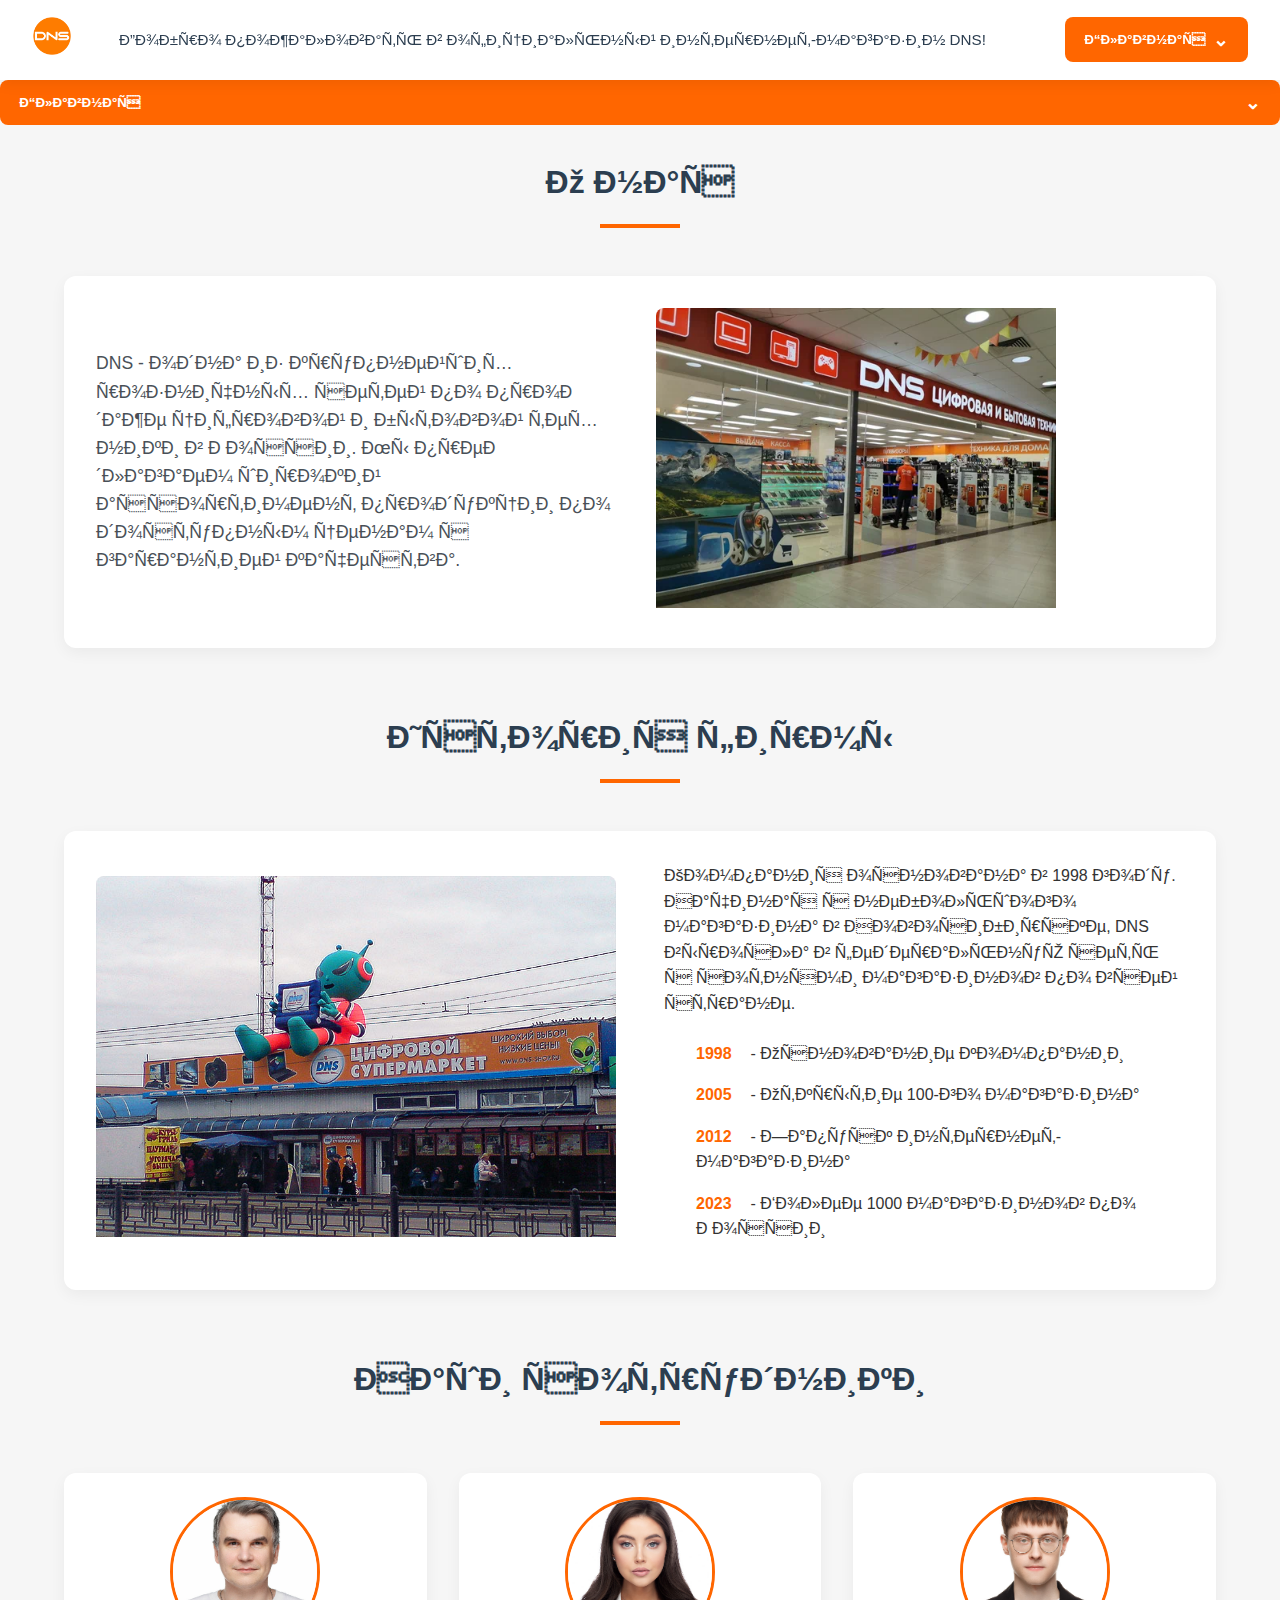
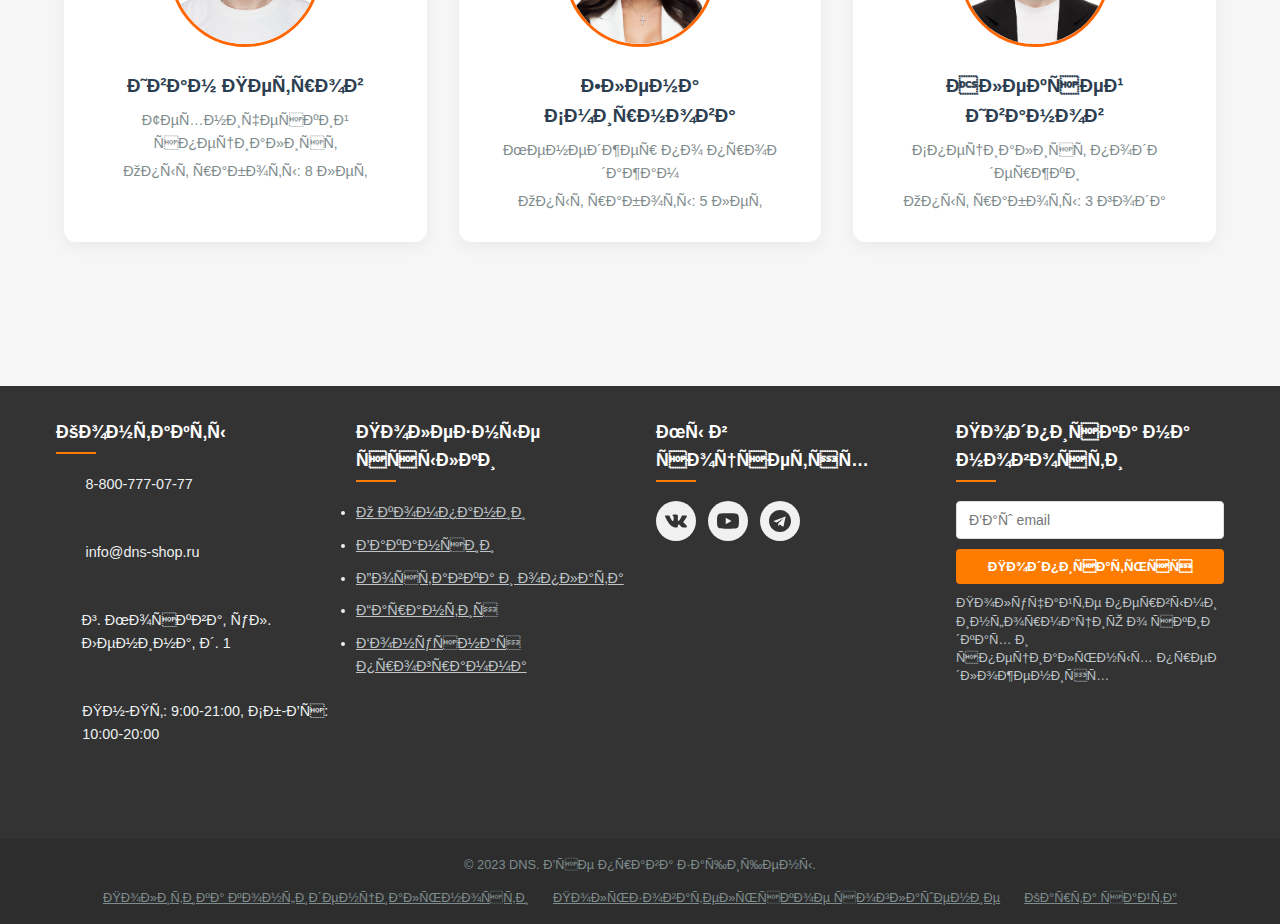
<file: index.html>
<!DOCTYPE html>
<html lang="ru">
    <svg xmlns="http://www.w3.org/2000/svg" style="display:none;">
        <!-- VK -->
        <symbol id="vk" viewBox="0 0 24 24">
          <path d="M13.162 18.994c.609 0 .858-.406.851-.915-.031-1.917.714-2.949 2.059-1.604 1.488 1.488 1.796 2.519 3.603 2.519h3.2c.808 0 1.126-.26 1.126-.668 0-.863-1.421-2.386-2.625-3.504-1.686-1.565-1.765-1.602-.313-3.486 1.801-2.339 4.157-5.336 2.073-5.336h-3.981c-.772 0-.828.435-1.103 1.083-.995 2.347-2.886 5.387-3.604 4.922-.751-.485-.407-2.406-.35-5.261.015-.754.011-1.271-1.141-1.539-.629-.145-1.241-.205-1.809-.205-2.273 0-3.841.953-2.95 1.119 1.571.293 1.42 3.692 1.054 5.16-.638 2.556-3.036-2.024-4.035-4.305-.241-.548-.315-.974-1.175-.974h-3.255c-.492 0-.787.16-.787.516 0 .602 2.96 6.72 5.786 9.77 2.756 2.975 5.48 2.708 7.376 2.708z"/>
        </symbol>
        
        <!-- YouTube -->
        <symbol id="youtube" viewBox="0 0 24 24">
          <path d="M23.498 6.186a3.016 3.016 0 0 0-2.122-2.136C19.505 3.545 12 3.545 12 3.545s-7.505 0-9.377.505A3.017 3.017 0 0 0 .502 6.186C0 8.07 0 12 0 12s0 3.93.502 5.814a3.016 3.016 0 0 0 2.122 2.136c1.871.505 9.376.505 9.376.505s7.505 0 9.377-.505a3.015 3.015 0 0 0 2.122-2.136C24 15.93 24 12 24 12s0-3.93-.502-5.814zM9.545 15.568V8.432L15.818 12l-6.273 3.568z"/>
        </symbol>
        
        <!-- Telegram -->
        <symbol id="telegram" viewBox="0 0 24 24">
          <path d="M12 0C5.374 0 0 5.373 0 12s5.374 12 12 12 12-5.373 12-12S18.626 0 12 0zm5.894 8.221l-1.97 9.28c-.145.658-.537.818-1.084.508l-3-2.21-1.446 1.394c-.14.14-.26.26-.429.26l.213-3.053 5.56-5.022c.24-.213-.054-.334-.373-.121l-6.869 4.326-2.96-.924c-.64-.203-.658-.64.135-.954l11.566-4.458c.538-.196 1.006.128.832.941z"/>
        </symbol>
        
      </svg>
<head>
    <meta charset="UTF-8">
    <meta name="viewport" content="width=device-width, initial-scale=1.0">
    <title>DNS - магазин электроники</title>
    <link rel="stylesheet" href="css/style.css">
</head>

<body>
    <header class="modern-header">
        <div class="header-container">
            <div class="logo-container">
                <a href="index.html" class="logo-link">
                    <img src="images/logo.png" alt="DNS - технологии для жизни" class="logo-img">
                </a>
            </div>
            
            <div class="header-content">
                <div class="welcome-message" id="welcomeMessage">
                    <p>Добро пожаловать в официальный интернет-магазин DNS!</p>
                </div>
                
                <div class="header-controls">
                    <div class="dropdown-nav">
                        <button class="dropdown-btn" id="currentPageBtn">Меню</button>
                        <div class="dropdown-content">
                            <a href="index.html" class="dropdown-link">Главная</a>
                            <a href="catalog.html" class="dropdown-link">Каталог</a>
                            <a href="contacts.html" class="dropdown-link">Контакты</a>
                        </div>
                    </div>
                    
                    <button class="mobile-menu-btn" aria-label="Открыть меню">
                        <span class="menu-line"></span>
                        <span class="menu-line"></span>
                        <span class="menu-line"></span>
                    </button>
                </div>
            </div>
        </div>
    </header>

    <nav class="main-nav">
        <div class="dropdown">
            <button class="dropdown-btn" id="currentPageBtn">Главная</button>
            <div class="dropdown-content">
                <a href="index.html" class="dropdown-link">Главная</a>
                <a href="catalog.php" class="dropdown-link">Каталог</a>
                <a href="contacts.html" class="dropdown-link">Контакты</a>
            </div>
        </div>
    </nav>

    <script>
        document.addEventListener('DOMContentLoaded', function() {
            const currentPath = window.location.pathname.split('/').pop() || 'index.html';
            const btn = document.getElementById('currentPageBtn');
            const links = document.querySelectorAll('.dropdown-link');
            
            // Устанавливаем текущую страницу
            links.forEach(link => {
                if (link.getAttribute('href') === currentPath) {
                    link.classList.add('current');
                    btn.textContent = link.textContent;
                }
            });
            
            // Если страница не найдена в списке
            if (btn.textContent === 'Главная' && currentPath !== 'index.html') {
                btn.textContent = 'Меню';
            }
        });
        </script>

    <main class="main-content">
        <!-- О компании -->
        <section class="about-section">
            <h2 class="section-title">О нас</h2>
            <div class="about-content">
                <div class="about-text">
                    <p>DNS - одна из крупнейших розничных сетей по продаже цифровой и бытовой техники в России. Мы предлагаем широкий ассортимент продукции по доступным ценам с гарантией качества.</p>
                    <div class="about-image">
                        <img src="images/L_height.png" alt="О компании DNS">
                    </div>
                </div>
            </div>
        </section>
    
        <!-- История компании -->
        <section class="history-section">
            <h2 class="section-title">История фирмы</h2>
            <div class="history-content">
                <div class="history-image">
                    <img src="images/DNS.jpg" alt="История DNS">
                </div>
                <div class="history-text">
                    <p>Компания основана в 1998 году. Начиная с небольшого магазина в Новосибирске, DNS выросла в федеральную сеть с сотнями магазинов по всей стране.</p>
                    <ul class="history-milestones">
                        <li><span class="year">1998</span> - Основание компании</li>
                        <li><span class="year">2005</span> - Открытие 100-го магазина</li>
                        <li><span class="year">2012</span> - Запуск интернет-магазина</li>
                        <li><span class="year">2023</span> - Более 1000 магазинов по России</li>
                    </ul>
                </div>
            </div>
        </section>
    
        <!-- Наши сотрудники -->
        <section class="team-section">
            <h2 class="section-title">Наши сотрудники</h2>
            <div class="team-grid">
                <div class="team-member">
                    <div class="member-photo">
                        <img src="images/member_1.jpg" alt="Сотрудник DNS">
                    </div>
                    <h3>Иван Петров</h3>
                    <p>Технический специалист</p>
                    <p>Опыт работы: 8 лет</p>
                </div>
                <div class="team-member">
                    <div class="member-photo">
                        <img src="images/member_2.jpg" alt="Сотрудник DNS">
                    </div>
                    <h3>Елена Смирнова</h3>
                    <p>Менеджер по продажам</p>
                    <p>Опыт работы: 5 лет</p>
                </div>
                <div class="team-member">
                    <div class="member-photo">
                        <img src="images/member_3.jpg" alt="Сотрудник DNS">
                    </div>
                    <h3>Алексей Иванов</h3>
                    <p>Специалист поддержки</p>
                    <p>Опыт работы: 3 года</p>
                </div>
            </div>
        </section>
    </main>

    <footer class="site-footer">
        <div class="footer-container">
            <div class="footer-section">
                <h3>Контакты</h3>
                <ul class="contact-info">
                    <li><i class="fas fa-phone"></i> 8-800-777-07-77</li>
                    <li><i class="fas fa-envelope"></i> info@dns-shop.ru</li>
                    <li><i class="fas fa-map-marker-alt"></i> г. Москва, ул. Ленина, д. 1</li>
                    <li><i class="fas fa-clock"></i> Пн-Пт: 9:00-21:00, Сб-Вс: 10:00-20:00</li>
                </ul>
            </div>
            
            <div class="footer-section">
                <h3>Полезные ссылки</h3>
                <ul class="footer-links">
                    <li><a href="#">О компании</a></li>
                    <li><a href="#">Вакансии</a></li>
                    <li><a href="#">Доставка и оплата</a></li>
                    <li><a href="#">Гарантия</a></li>
                    <li><a href="#">Бонусная программа</a></li>
                </ul>
            </div>
            
            <div class="footer-section">
                <h3>Мы в соцсетях</h3>
                <div class="social-links">
                  <a href="#" class="social-link vk" aria-label="ВКонтакте">
                    <svg class="social-icon"><use xlink:href="#vk"></use></svg>
                  </a>
                  <a href="#" class="social-link youtube" aria-label="YouTube">
                    <svg class="social-icon"><use xlink:href="#youtube"></use></svg>
                  </a>
                  <a href="#" class="social-link telegram" aria-label="Telegram">
                    <svg class="social-icon"><use xlink:href="#telegram"></use></svg>
                  </a>
                </div>
              </div>
                
            
            <div class="footer-section">
                <h3>Подписка на новости</h3>
                <form class="subscribe-form">
                    <input type="email" placeholder="Ваш email" required>
                    <button type="submit">Подписаться</button>
                </form>
                <p class="subscribe-text">Получайте первыми информацию о скидках и специальных предложениях</p>
            </div>
        </div>
        
        <div class="footer-bottom">
            <div class="copyright">
                <p>&copy; 2023 DNS. Все права защищены.</p>
            </div>
            <div class="legal-links">
                <a href="#">Политика конфиденциальности</a>
                <a href="#">Пользовательское соглашение</a>
                <a href="#">Карта сайта</a>
            </div>
        </div>
    </footer>
</body>
</html>
</file>
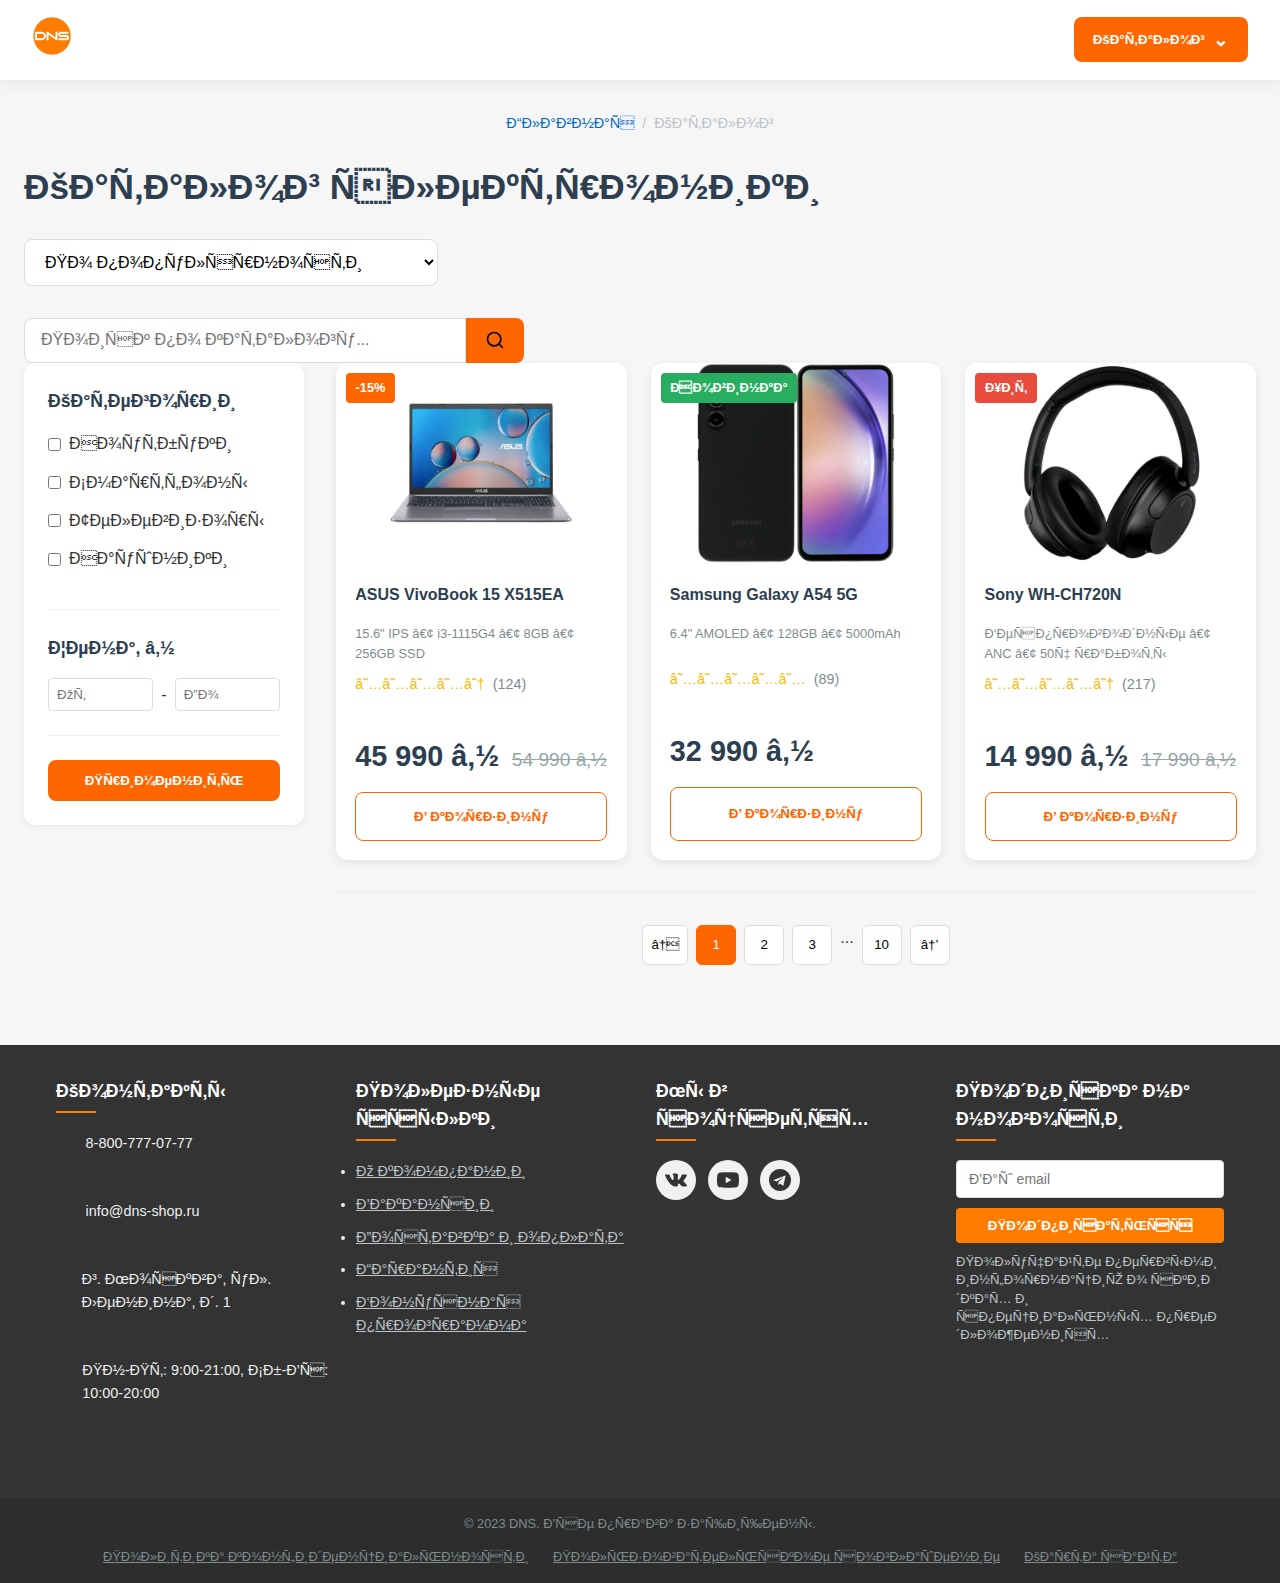
<file: catalog.html>
<!DOCTYPE html>
<html lang="ru">
    <svg xmlns="http://www.w3.org/2000/svg" style="display:none;">
        <!-- VK -->
        <symbol id="vk" viewBox="0 0 24 24">
          <path d="M13.162 18.994c.609 0 .858-.406.851-.915-.031-1.917.714-2.949 2.059-1.604 1.488 1.488 1.796 2.519 3.603 2.519h3.2c.808 0 1.126-.26 1.126-.668 0-.863-1.421-2.386-2.625-3.504-1.686-1.565-1.765-1.602-.313-3.486 1.801-2.339 4.157-5.336 2.073-5.336h-3.981c-.772 0-.828.435-1.103 1.083-.995 2.347-2.886 5.387-3.604 4.922-.751-.485-.407-2.406-.35-5.261.015-.754.011-1.271-1.141-1.539-.629-.145-1.241-.205-1.809-.205-2.273 0-3.841.953-2.95 1.119 1.571.293 1.42 3.692 1.054 5.16-.638 2.556-3.036-2.024-4.035-4.305-.241-.548-.315-.974-1.175-.974h-3.255c-.492 0-.787.16-.787.516 0 .602 2.96 6.72 5.786 9.77 2.756 2.975 5.48 2.708 7.376 2.708z"/>
        </symbol>
        
        <!-- YouTube -->
        <symbol id="youtube" viewBox="0 0 24 24">
          <path d="M23.498 6.186a3.016 3.016 0 0 0-2.122-2.136C19.505 3.545 12 3.545 12 3.545s-7.505 0-9.377.505A3.017 3.017 0 0 0 .502 6.186C0 8.07 0 12 0 12s0 3.93.502 5.814a3.016 3.016 0 0 0 2.122 2.136c1.871.505 9.376.505 9.376.505s7.505 0 9.377-.505a3.015 3.015 0 0 0 2.122-2.136C24 15.93 24 12 24 12s0-3.93-.502-5.814zM9.545 15.568V8.432L15.818 12l-6.273 3.568z"/>
        </symbol>
        
        <!-- Telegram -->
        <symbol id="telegram" viewBox="0 0 24 24">
          <path d="M12 0C5.374 0 0 5.373 0 12s5.374 12 12 12 12-5.373 12-12S18.626 0 12 0zm5.894 8.221l-1.97 9.28c-.145.658-.537.818-1.084.508l-3-2.21-1.446 1.394c-.14.14-.26.26-.429.26l.213-3.053 5.56-5.022c.24-.213-.054-.334-.373-.121l-6.869 4.326-2.96-.924c-.64-.203-.658-.64.135-.954l11.566-4.458c.538-.196 1.006.128.832.941z"/>
        </symbol>
        
      </svg>
<head>
    <meta charset="UTF-8">
    <meta name="viewport" content="width=device-width, initial-scale=1.0">
    <title>Каталог - DNS</title>
    <link rel="stylesheet" href="css/style.css">
</head>

<body>
    <header class="modern-header">
        <div class="header-container">
            <div class="logo-container">
                <a href="index.html" class="logo-link">
                    <img src="images/logo.png" alt="DNS - технологии для жизни" class="logo-img">
                </a>
            </div>
            
            <div class="header-content">
                
                <div class="header-controls">
                    <div class="dropdown-nav">
                        <button class="dropdown-btn" id="currentPageBtn">Меню</button>
                        <div class="dropdown-content">
                            <a href="index.html" class="dropdown-link">Главная</a>
                            <a href="catalog.html" class="dropdown-link">Каталог</a>
                            <a href="contacts.html" class="dropdown-link">Контакты</a>
                        </div>
                    </div>
                    
                    <button class="mobile-menu-btn" aria-label="Открыть меню">
                        <span class="menu-line"></span>
                        <span class="menu-line"></span>
                        <span class="menu-line"></span>
                    </button>
                </div>
            </div>
        </div>
    </header>

    <script>
        document.addEventListener('DOMContentLoaded', function() {
            const currentPath = window.location.pathname.split('/').pop() || 'index.html';
            const btn = document.getElementById('currentPageBtn');
            const links = document.querySelectorAll('.dropdown-link');
            
            // Устанавливаем текущую страницу
            links.forEach(link => {
                if (link.getAttribute('href') === currentPath) {
                    link.classList.add('current');
                    btn.textContent = link.textContent;
                }
            });
            
            // Если страница не найдена в списке
            if (btn.textContent === 'Главная' && currentPath !== 'index.html') {
                btn.textContent = 'Меню';
            }
        });
    </script>


<main class="catalog-main">
    <!-- Шапка каталога с поиском и сортировкой -->
    <nav class="breadcrumbs" aria-label="Хлебные крошки">
        <a href="index.html">Главная</a>
        <span>/</span>
        <span>Каталог</span>
    </nav>
    
    <div class="catalog-header">
        <h1>Каталог электроники</h1>
        <div class="catalog-controls">
            <div class="sort-filter">
                <select class="sort-select" aria-label="Сортировка">
                    <option value="popular">По популярности</option>
                    <option value="price-asc">По возрастанию цены</option>
                    <option value="price-desc">По убыванию цены</option>
                    <option value="newest">Сначала новинки</option>
                </select>
            </div>
        </div>
    </div>
    <div class="search-box">
        <form id="searchForm">
            <input type="text" name="q" id="searchInput" placeholder="Поиск по каталогу..." 
                   aria-label="Поиск товаров" autocomplete="off">
            <button type="submit" class="search-btn" aria-label="Искать">
                <svg width="20" height="20" viewBox="0 0 24 24" fill="none" xmlns="http://www.w3.org/2000/svg">
                    <path d="M11 19C15.4183 19 19 15.4183 19 11C19 6.58172 15.4183 3 11 3C6.58172 3 3 6.58172 3 11C3 15.4183 6.58172 19 11 19Z" stroke="currentColor" stroke-width="2"/>
                    <path d="M21 21L16.65 16.65" stroke="currentColor" stroke-width="2" stroke-linecap="round"/>
                </svg>
            </button>
        </form>
        <div id="searchResults" class="search-results"></div>
    </div>

    <!-- Основное содержимое с фильтрами и товарами -->
    <div class="catalog-content">
        
        <!-- Боковая панель фильтров -->
        <aside class="catalog-filters">
            <div class="filter-section">
                <h3>Категории</h3>
                <ul class="filter-list">
                    <li>
                        <label>
                            <input type="checkbox" name="category" value="laptops">
                            Ноутбуки
                        </label>
                    </li>
                    <li>
                        <label>
                            <input type="checkbox" name="category" value="smartphones">
                            Смартфоны
                        </label>
                    </li>
                    <li>
                        <label>
                            <input type="checkbox" name="category" value="tv">
                            Телевизоры
                        </label>
                    </li>
                    <li>
                        <label>
                            <input type="checkbox" name="category" value="headphones">
                            Наушники
                        </label>
                    </li>
                </ul>
            </div>

            <div class="filter-section">
                <h3>Цена, ₽</h3>
                <div class="price-range">
                    <input type="number" placeholder="От" class="price-input" min="0" aria-label="Минимальная цена">
                    <span>-</span>
                    <input type="number" placeholder="До" class="price-input" min="0" aria-label="Максимальная цена">
                </div>
            </div>

            <button class="apply-filters" aria-label="Применить фильтры">Применить</button>
        </aside>

        <!-- Блок с товарами и пагинацией -->
        <div class="products-wrapper">
            <!-- Сетка товаров -->
            <div class="products-grid">
                <!-- Карточка товара 1 -->
                <article class="product-card">
                    <a href="product1.html">
                        <div class="product-badge discount">-15%</div>
                    <div class="product-image">
                        <img src="images/asuslogo.jpg" alt="Ноутбук ASUS VivoBook 15" loading="lazy">
                        <button class="quick-view" aria-label="Быстрый просмотр">Быстрый просмотр</button>
                    </a>
                            
                    </div>
                    <div class="product-info">
                        <h3>ASUS VivoBook 15 X515EA</h3>
                        <div class="product-specs">
                            <span>15.6" IPS • i3-1115G4 • 8GB • 256GB SSD</span>
                        </div>
                        <div class="product-rating" aria-label="Рейтинг 4 из 5">
                            ★★★★☆ <span class="reviews">(124)</span>
                        </div>
                        <div class="product-price">
                            <span class="current-price" aria-label="Цена 45 990 рублей">45 990 ₽</span>
                            <span class="old-price">54 990 ₽</span>
                        </div>
                        <button class="add-to-cart">В корзину</button>
                    </div>
                </article>

                <!-- Карточка товара 2 -->
                <article class="product-card">
                    <div class="product-badge new">Новинка</div>
                    <div class="product-image">
                        <img src="images/samsungPhone.jpg" alt="Смартфон Samsung Galaxy A54" loading="lazy">
                        <button class="quick-view" aria-label="Быстрый просмотр">Быстрый просмотр</button>
                    </div>
                    <div class="product-info">
                        <h3>Samsung Galaxy A54 5G</h3>
                        <div class="product-specs">
                            <span>6.4" AMOLED • 128GB • 5000mAh</span>
                        </div>
                        <div class="product-rating" aria-label="Рейтинг 5 из 5">
                            ★★★★★ <span class="reviews">(89)</span>
                        </div>
                        <div class="product-price">
                            <span class="current-price" aria-label="Цена 32 990 рублей">32 990 ₽</span>
                        </div>
                        <button class="add-to-cart">В корзину</button>
                    </div>
                </article>

                <!-- Карточка товара 3 -->
                <article class="product-card">
                    <div class="product-badge bestseller">Хит</div>
                    <div class="product-image">
                        <img src="images/sonyHeadphone.jpg" alt="Наушники Sony WH-CH720N" loading="lazy">
                        <button class="quick-view" aria-label="Быстрый просмотр">Быстрый просмотр</button>
                    </div>
                    <div class="product-info">
                        <h3>Sony WH-CH720N</h3>
                        <div class="product-specs">
                            <span>Беспроводные • ANC • 50ч работы</span>
                        </div>
                        <div class="product-rating" aria-label="Рейтинг 4 из 5">
                            ★★★★☆ <span class="reviews">(217)</span>
                        </div>
                        <div class="product-price">
                            <span class="current-price" aria-label="Цена 14 990 рублей">14 990 ₽</span>
                            <span class="old-price">17 990 ₽</span>
                        </div>
                        <button class="add-to-cart">В корзину</button>
                    </div>
                </article>
            </div>

            <!-- Пагинация -->
            <nav class="pagination" aria-label="Навигация по страницам">
                <button class="pagination-prev" aria-label="Предыдущая страница">←</button>
                <button class="pagination-btn active" aria-label="Страница 1" aria-current="page">1</button>
                <button class="pagination-btn" aria-label="Страница 2">2</button>
                <button class="pagination-btn" aria-label="Страница 3">3</button>
                <span class="pagination-dots">...</span>
                <button class="pagination-btn" aria-label="Страница 10">10</button>
                <button class="pagination-next" aria-label="Следующая страница">→</button>
            </nav>
        </div>
    </div>
</main>


        <footer class="site-footer">
            <div class="footer-container">
                <div class="footer-section">
                    <h3>Контакты</h3>
                    <ul class="contact-info">
                        <li><i class="fas fa-phone"></i> 8-800-777-07-77</li>
                        <li><i class="fas fa-envelope"></i> info@dns-shop.ru</li>
                        <li><i class="fas fa-map-marker-alt"></i> г. Москва, ул. Ленина, д. 1</li>
                        <li><i class="fas fa-clock"></i> Пн-Пт: 9:00-21:00, Сб-Вс: 10:00-20:00</li>
                    </ul>
                </div>
                
                <div class="footer-section">
                    <h3>Полезные ссылки</h3>
                    <ul class="footer-links">
                        <li><a href="#">О компании</a></li>
                        <li><a href="#">Вакансии</a></li>
                        <li><a href="#">Доставка и оплата</a></li>
                        <li><a href="#">Гарантия</a></li>
                        <li><a href="#">Бонусная программа</a></li>
                    </ul>
                </div>
                
                <div class="footer-section">
                    <h3>Мы в соцсетях</h3>
                    <div class="social-links">
                      <a href="#" class="social-link vk" aria-label="ВКонтакте">
                        <svg class="social-icon"><use xlink:href="#vk"></use></svg>
                      </a>
                      <a href="#" class="social-link youtube" aria-label="YouTube">
                        <svg class="social-icon"><use xlink:href="#youtube"></use></svg>
                      </a>
                      <a href="#" class="social-link telegram" aria-label="Telegram">
                        <svg class="social-icon"><use xlink:href="#telegram"></use></svg>
                      </a>
                    </div>
                  </div>
                    
                
                <div class="footer-section">
                    <h3>Подписка на новости</h3>
                    <form class="subscribe-form">
                        <input type="email" placeholder="Ваш email" required>
                        <button type="submit">Подписаться</button>
                    </form>
                    <p class="subscribe-text">Получайте первыми информацию о скидках и специальных предложениях</p>
                </div>
            </div>
            
            <div class="footer-bottom">
                <div class="copyright">
                    <p>&copy; 2023 DNS. Все права защищены.</p>
                </div>
                <div class="legal-links">
                    <a href="#">Политика конфиденциальности</a>
                    <a href="#">Пользовательское соглашение</a>
                    <a href="#">Карта сайта</a>
                </div>
            </div>
        </footer>
        <!-- Остальная часть файла без изменений -->

        <script>
            document.addEventListener('DOMContentLoaded', function() {
                const searchForm = document.getElementById('searchForm');
                const searchInput = document.getElementById('searchInput');
                const searchResults = document.getElementById('searchResults');
                const productsGrid = document.querySelector('.products-grid');
                const originalProducts = productsGrid.innerHTML;
                let currentSearchContainer = null;
                let currentClearButton = null;
                let lastSearchQuery = '';
            
                function showLoading() {
                    searchResults.innerHTML = '<div class="loading">Поиск...</div>';
                    searchResults.classList.add('active');
                }
            
                function clearResults() {
                    searchResults.innerHTML = '';
                    searchResults.classList.remove('active');
                }
            
                function restoreOriginalProducts() {
                    // Удаляем текущие результаты поиска, если они есть
                    if (currentSearchContainer) {
                        currentSearchContainer.remove();
                        currentSearchContainer = null;
                    }
                    if (currentClearButton) {
                        currentClearButton.remove();
                        currentClearButton = null;
                    }
                    
                    // Восстанавливаем оригинальные товары
                    productsGrid.style.display = 'grid';
                    productsGrid.innerHTML = originalProducts;
                }
            
                searchForm.addEventListener('submit', function(e) {
                    e.preventDefault();
                    const query = searchInput.value.trim();
                    
                    // Если запрос не изменился, ничего не делаем
                    if (query === lastSearchQuery) {
                        return;
                    }
                    
                    lastSearchQuery = query;
                    
                    if (query.length < 3) {
                        searchResults.innerHTML = '<div class="error">Введите минимум 3 символа</div>';
                        searchResults.classList.add('active');
                        restoreOriginalProducts();
                        return;
                    }
            
                    showLoading();
                    
                    fetch(`search.php?q=${encodeURIComponent(query)}`)
                        .then(response => {
                            if (!response.ok) throw new Error('Ошибка сети');
                            return response.json();
                        })
                        .then(data => {
                            if (data.success) {
                                // Удаляем предыдущие результаты поиска
                                restoreOriginalProducts();
                                
                                if (data.count > 0) {
                                    // Скрываем оригинальные товары
                                    productsGrid.style.display = 'none';
                                    
                                    // Создаем контейнер для результатов поиска
                                    currentSearchContainer = document.createElement('div');
                                    currentSearchContainer.className = 'products-grid';
                                    currentSearchContainer.style.marginTop = '1rem';
                                    
                                    // Заполняем результаты поиска (как вы просили не менять)
                                    data.results.forEach(product => {
                                        currentSearchContainer.innerHTML += `
                                            <article class="product-card">
                                                <a href="${product.url}">
                                                    <div class="product-image">
                                                        <img src="${product.image}" alt="${product.name}" loading="lazy">
                                                    </div>
                                                </a>
                                                <div class="product-info">
                                                    <h3>${product.name}</h3>
                                                    <div class="product-specs">
                                                        <span>${product.category}</span>
                                                        <span>${product.description}</span>
                                                    </div>
                                                    <div class="product-price">
                                                        <span class="current-price">${product.price}</span>
                                                    </div>
                                                    <button class="add-to-cart">В корзину</button>
                                                </div>
                                            </article>
                                        `;
                                    });
                                    
                                    // Вставляем перед пагинацией
                                    const pagination = document.querySelector('.pagination');
                                    pagination.parentNode.insertBefore(currentSearchContainer, pagination);
                                    
                                    // Создаем кнопку "Очистить поиск"
                                    currentClearButton = document.createElement('button');
                                    currentClearButton.className = 'clear-search';
                                    currentClearButton.textContent = 'Очистить поиск';
                                    currentClearButton.style.margin = '1rem auto';
                                    currentClearButton.style.display = 'block';
                                    currentClearButton.style.padding = '0.5rem 1rem';
                                    currentClearButton.style.background = '#f1f1f1';
                                    currentClearButton.style.border = 'none';
                                    currentClearButton.style.borderRadius = '4px';
                                    currentClearButton.style.cursor = 'pointer';
                                    
                                    currentClearButton.addEventListener('click', function() {
                                        restoreOriginalProducts();
                                        searchInput.value = '';
                                        lastSearchQuery = '';
                                        clearResults();
                                    });
                                    
                                    pagination.parentNode.insertBefore(currentClearButton, pagination);
                                    
                                    clearResults();
                                } else {
                                    searchResults.innerHTML = '<div class="no-results">Ничего не найдено</div>';
                                    searchResults.classList.add('active');
                                }
                            } else {
                                searchResults.innerHTML = `<div class="error">${data.message}</div>`;
                                searchResults.classList.add('active');
                            }
                        })
                        .catch(error => {
                            console.error('Ошибка:', error);
                            searchResults.innerHTML = '<div class="error">Ошибка соединения с сервером</div>';
                            searchResults.classList.add('active');
                        });
                });
            
                // Закрытие результатов при клике вне
                document.addEventListener('click', function(e) {
                    if (!searchForm.contains(e.target)) {
                        clearResults();
                    }
                });
            
                // Динамическая подгрузка при вводе
                searchInput.addEventListener('input', function() {
                    const query = this.value.trim();
                    
                    if (query.length >= 3) {
                        searchForm.dispatchEvent(new Event('submit'));
                    } else if (query.length === 0) {
                        restoreOriginalProducts();
                        lastSearchQuery = '';
                        clearResults();
                    }
                });
            });
            </script>
    
        
</body>
</html>
</file>
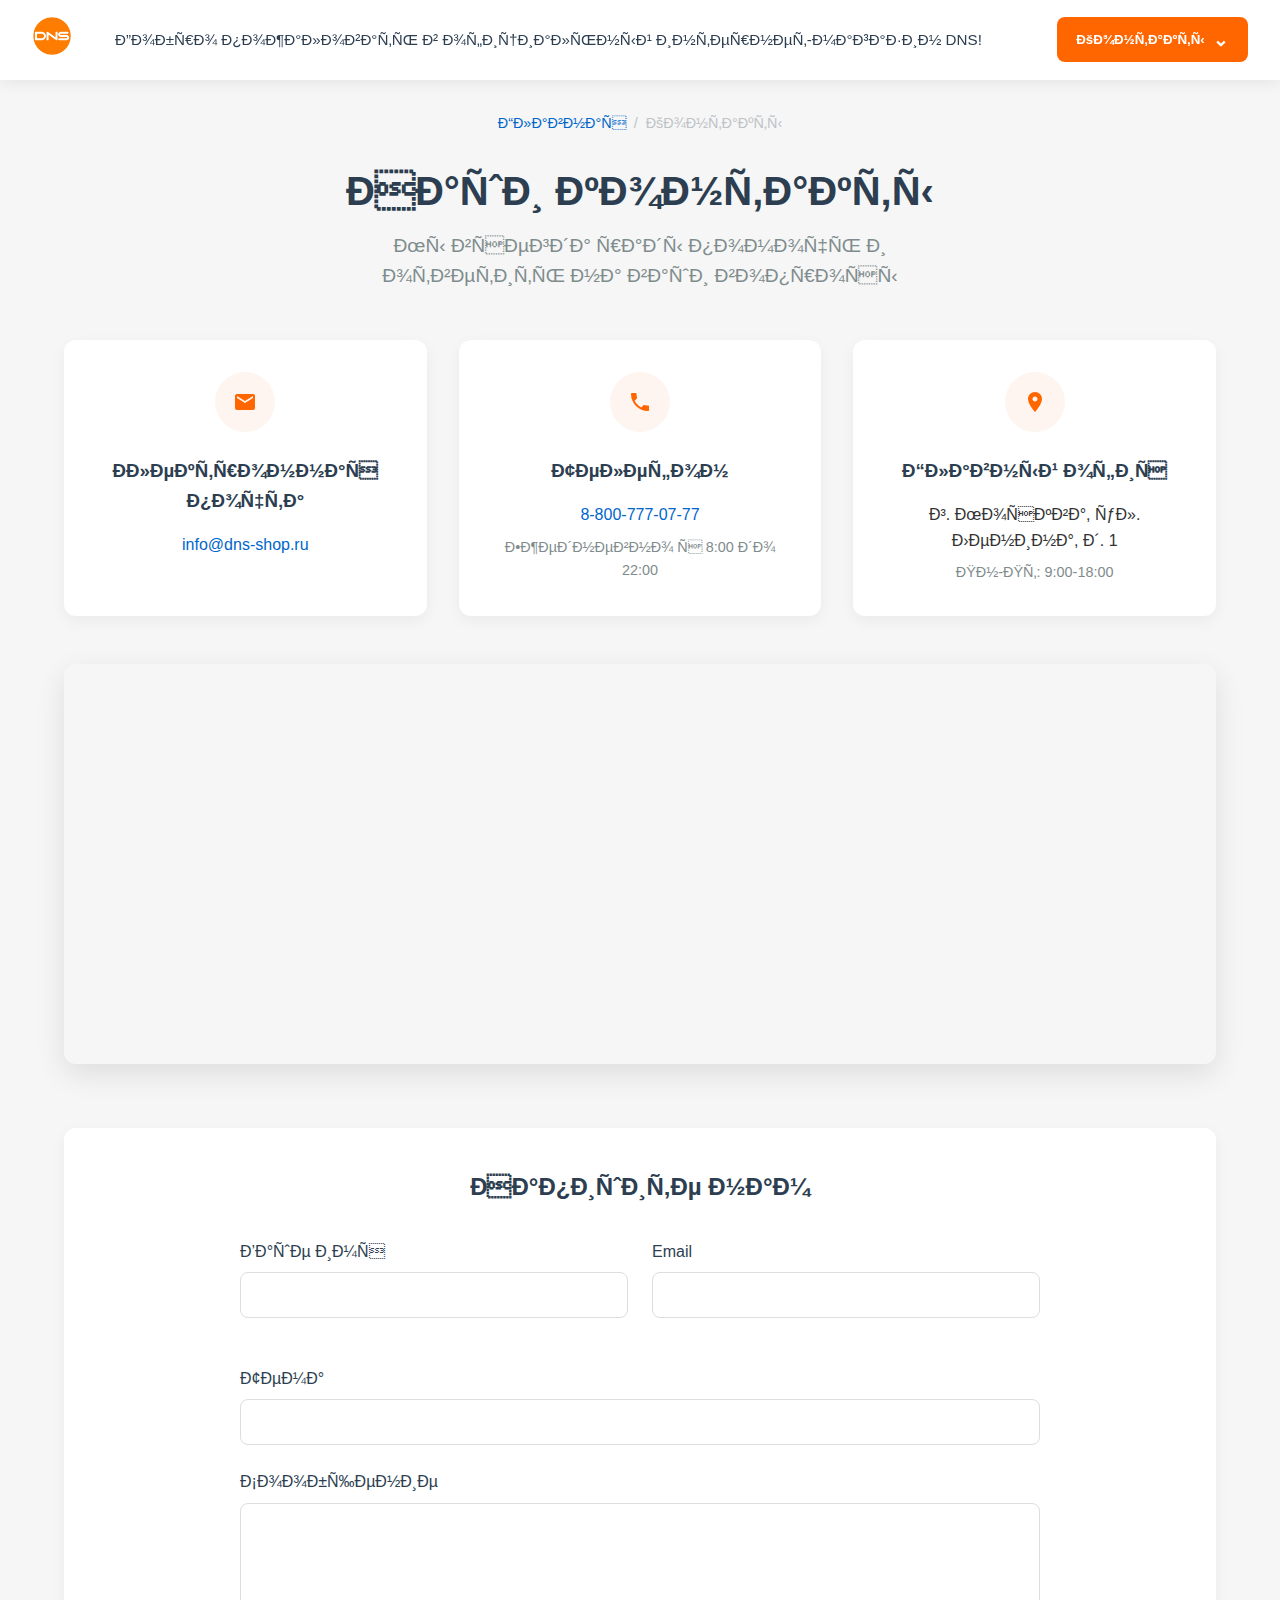
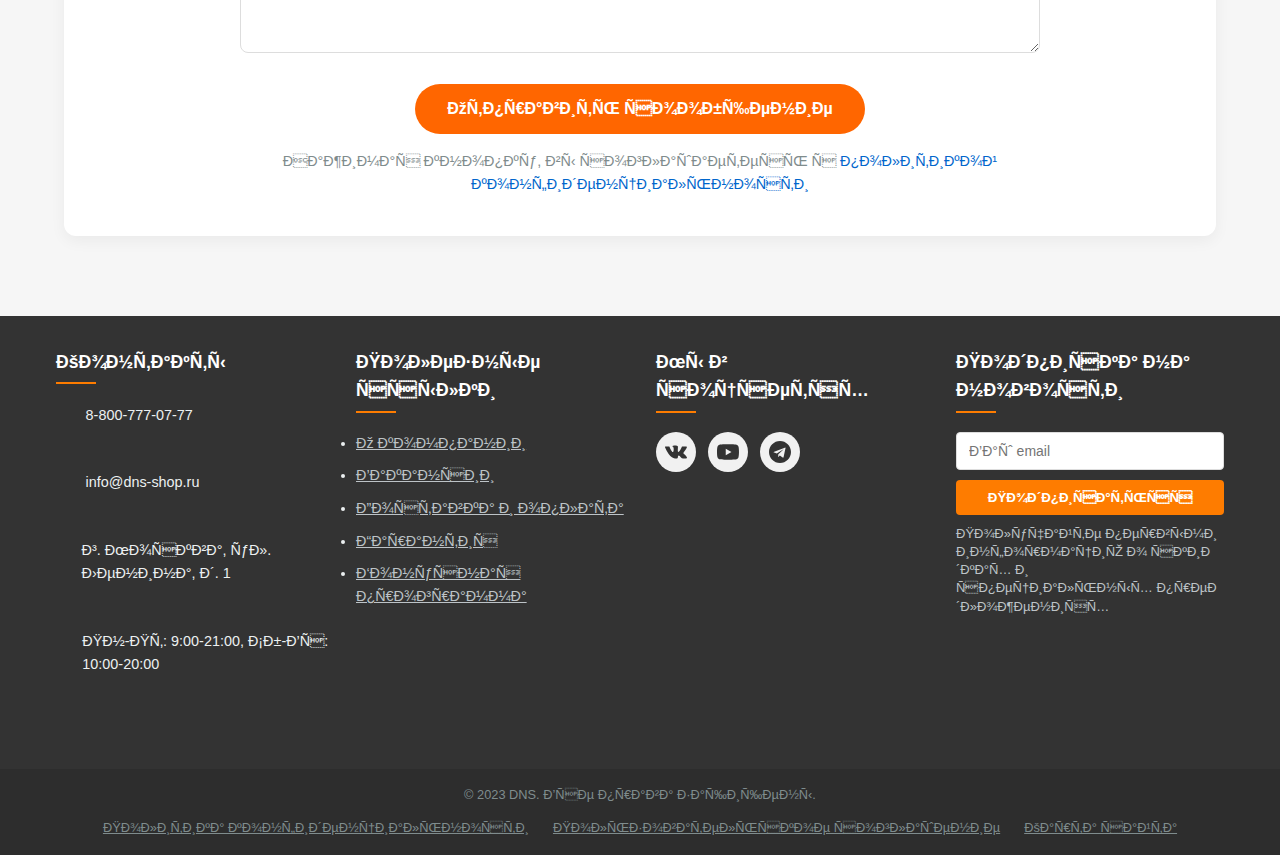
<file: contacts.html>
<!DOCTYPE html>
<html lang="ru">
    <svg xmlns="http://www.w3.org/2000/svg" style="display:none;">
        <!-- VK -->
        <symbol id="vk" viewBox="0 0 24 24">
          <path d="M13.162 18.994c.609 0 .858-.406.851-.915-.031-1.917.714-2.949 2.059-1.604 1.488 1.488 1.796 2.519 3.603 2.519h3.2c.808 0 1.126-.26 1.126-.668 0-.863-1.421-2.386-2.625-3.504-1.686-1.565-1.765-1.602-.313-3.486 1.801-2.339 4.157-5.336 2.073-5.336h-3.981c-.772 0-.828.435-1.103 1.083-.995 2.347-2.886 5.387-3.604 4.922-.751-.485-.407-2.406-.35-5.261.015-.754.011-1.271-1.141-1.539-.629-.145-1.241-.205-1.809-.205-2.273 0-3.841.953-2.95 1.119 1.571.293 1.42 3.692 1.054 5.16-.638 2.556-3.036-2.024-4.035-4.305-.241-.548-.315-.974-1.175-.974h-3.255c-.492 0-.787.16-.787.516 0 .602 2.96 6.72 5.786 9.77 2.756 2.975 5.48 2.708 7.376 2.708z"/>
        </symbol>
        
        <!-- YouTube -->
        <symbol id="youtube" viewBox="0 0 24 24">
          <path d="M23.498 6.186a3.016 3.016 0 0 0-2.122-2.136C19.505 3.545 12 3.545 12 3.545s-7.505 0-9.377.505A3.017 3.017 0 0 0 .502 6.186C0 8.07 0 12 0 12s0 3.93.502 5.814a3.016 3.016 0 0 0 2.122 2.136c1.871.505 9.376.505 9.376.505s7.505 0 9.377-.505a3.015 3.015 0 0 0 2.122-2.136C24 15.93 24 12 24 12s0-3.93-.502-5.814zM9.545 15.568V8.432L15.818 12l-6.273 3.568z"/>
        </symbol>
        
        <!-- Telegram -->
        <symbol id="telegram" viewBox="0 0 24 24">
          <path d="M12 0C5.374 0 0 5.373 0 12s5.374 12 12 12 12-5.373 12-12S18.626 0 12 0zm5.894 8.221l-1.97 9.28c-.145.658-.537.818-1.084.508l-3-2.21-1.446 1.394c-.14.14-.26.26-.429.26l.213-3.053 5.56-5.022c.24-.213-.054-.334-.373-.121l-6.869 4.326-2.96-.924c-.64-.203-.658-.64.135-.954l11.566-4.458c.538-.196 1.006.128.832.941z"/>
        </symbol>
        
      </svg>
<head>
    <meta charset="UTF-8">
    <meta name="viewport" content="width=device-width, initial-scale=1.0">
    <title>Контакты - DNS</title>
    <link rel="stylesheet" href="css/style.css">
</head>
<body>
    <header class="modern-header">
        <div class="header-container">
            <div class="logo-container">
                <a href="index.html" class="logo-link">
                    <img src="images/logo.png" alt="DNS - технологии для жизни" class="logo-img">
                </a>
            </div>
            
            <div class="header-content">
                <div class="welcome-message" id="welcomeMessage">
                    <p>Добро пожаловать в официальный интернет-магазин DNS!</p>
                </div>
                
                <div class="header-controls">
                    <div class="dropdown-nav">
                        <button class="dropdown-btn" id="currentPageBtn">Меню</button>
                        <div class="dropdown-content">
                            <a href="index.html" class="dropdown-link">Главная</a>
                            <a href="catalog.html" class="dropdown-link">Каталог</a>
                            <a href="contacts.html" class="dropdown-link">Контакты</a>
                        </div>
                    </div>
                    
                    <button class="mobile-menu-btn" aria-label="Открыть меню">
                        <span class="menu-line"></span>
                        <span class="menu-line"></span>
                        <span class="menu-line"></span>
                    </button>
                </div>
            </div>
        </div>
    </header>

    <script>
        document.addEventListener('DOMContentLoaded', function() {
            const currentPath = window.location.pathname.split('/').pop() || 'index.html';
            const btn = document.getElementById('currentPageBtn');
            const links = document.querySelectorAll('.dropdown-link');
            
            // Устанавливаем текущую страницу
            links.forEach(link => {
                if (link.getAttribute('href') === currentPath) {
                    link.classList.add('current');
                    btn.textContent = link.textContent;
                }
            });
            
            // Если страница не найдена в списке
            if (btn.textContent === 'Главная' && currentPath !== 'index.html') {
                btn.textContent = 'Меню';
            }
        });
        </script>

<main class="contacts-main">
    <!-- Заголовок и хлебные крошки -->
    <div class="contacts-header">
        <nav class="breadcrumbs" aria-label="Хлебные крошки">
            <a href="index.html">Главная</a>
            <span>/</span>
            <span>Контакты</span>
        </nav>
        <h1>Наши контакты</h1>
        <p class="subtitle">Мы всегда рады помочь и ответить на ваши вопросы</p>
    </div>

    <!-- Основной контент -->
    <div class="contacts-content">
        <!-- Блок с контактной информацией -->
        <section class="contact-info">
            <div class="contact-card">
                <div class="contact-icon">
                    <svg viewBox="0 0 24 24"><path d="M20 4H4c-1.1 0-1.99.9-1.99 2L2 18c0 1.1.9 2 2 2h16c1.1 0 2-.9 2-2V6c0-1.1-.9-2-2-2zm0 4l-8 5-8-5V6l8 5 8-5v2z"/></svg>
                </div>
                <h3>Электронная почта</h3>
                <a href="mailto:info@dns-shop.ru">info@dns-shop.ru</a>
            </div>

            <div class="contact-card">
                <div class="contact-icon">
                    <svg viewBox="0 0 24 24"><path d="M6.62 10.79c1.44 2.83 3.76 5.14 6.59 6.59l2.2-2.2c.27-.27.67-.36 1.02-.24 1.12.37 2.33.57 3.57.57.55 0 1 .45 1 1V20c0 .55-.45 1-1 1-9.39 0-17-7.61-17-17 0-.55.45-1 1-1h3.5c.55 0 1 .45 1 1 0 1.25.2 2.45.57 3.57.11.35.03.74-.25 1.02l-2.2 2.2z"/></svg>
                </div>
                <h3>Телефон</h3>
                <a href="tel:+78007770777">8-800-777-07-77</a>
                <p class="contact-hours">Ежедневно с 8:00 до 22:00</p>
            </div>

            <div class="contact-card">
                <div class="contact-icon">
                    <svg viewBox="0 0 24 24"><path d="M12 2C8.13 2 5 5.13 5 9c0 5.25 7 13 7 13s7-7.75 7-13c0-3.87-3.13-7-7-7zm0 9.5c-1.38 0-2.5-1.12-2.5-2.5s1.12-2.5 2.5-2.5 2.5 1.12 2.5 2.5-1.12 2.5-2.5 2.5z"/></svg>
                </div>
                <h3>Главный офис</h3>
                <address>г. Москва, ул. Ленина, д. 1</address>
                <p class="contact-hours">Пн-Пт: 9:00-18:00</p>
            </div>
        </section>

        <!-- Интерактивная карта -->
        <section class="map-section">
            <h2 class="visually-hidden">Мы на карте</h2>
            <div class="map-container">
                <iframe src="https://yandex.ru/map-widget/v1/?um=constructor%3A1a2b3c4d5e6f7g8h9i0j&amp;source=constructor" 
                        width="100%" 
                        height="400" 
                        frameborder="0"
                        aria-label="Карта с расположением офиса DNS"
                        loading="lazy"></iframe>
            </div>
        </section>

        <!-- Форма обратной связи -->
        <section class="contact-form-section">
            <h2>Напишите нам</h2>
            <form class="contact-form">
                <div class="form-row">
                    <div class="form-group">
                        <label for="name">Ваше имя</label>
                        <input type="text" id="name" name="name" required>
                    </div>
                    <div class="form-group">
                        <label for="email">Email</label>
                        <input type="email" id="email" name="email" required>
                    </div>
                </div>
                
                <div class="form-group">
                    <label for="subject">Тема</label>
                    <input type="text" id="subject" name="subject" required>
                </div>
                
                <div class="form-group">
                    <label for="message">Сообщение</label>
                    <textarea id="message" name="message" rows="5" required></textarea>
                </div>
                
                <div class="form-footer">
                    <button type="submit" class="submit-btn">Отправить сообщение</button>
                    <p class="form-note">Нажимая кнопку, вы соглашаетесь с <a href="#">политикой конфиденциальности</a></p>
                </div>
            </form>
        </section>
    </div>
</main>

    <footer class="site-footer">
        <div class="footer-container">
            <div class="footer-section">
                <h3>Контакты</h3>
                <ul class="contact-info">
                    <li><i class="fas fa-phone"></i> 8-800-777-07-77</li>
                    <li><i class="fas fa-envelope"></i> info@dns-shop.ru</li>
                    <li><i class="fas fa-map-marker-alt"></i> г. Москва, ул. Ленина, д. 1</li>
                    <li><i class="fas fa-clock"></i> Пн-Пт: 9:00-21:00, Сб-Вс: 10:00-20:00</li>
                </ul>
            </div>
            
            <div class="footer-section">
                <h3>Полезные ссылки</h3>
                <ul class="footer-links">
                    <li><a href="#">О компании</a></li>
                    <li><a href="#">Вакансии</a></li>
                    <li><a href="#">Доставка и оплата</a></li>
                    <li><a href="#">Гарантия</a></li>
                    <li><a href="#">Бонусная программа</a></li>
                </ul>
            </div>
            
            <div class="footer-section">
                <h3>Мы в соцсетях</h3>
                <div class="social-links">
                  <a href="#" class="social-link vk" aria-label="ВКонтакте">
                    <svg class="social-icon"><use xlink:href="#vk"></use></svg>
                  </a>
                  <a href="#" class="social-link youtube" aria-label="YouTube">
                    <svg class="social-icon"><use xlink:href="#youtube"></use></svg>
                  </a>
                  <a href="#" class="social-link telegram" aria-label="Telegram">
                    <svg class="social-icon"><use xlink:href="#telegram"></use></svg>
                  </a>
                </div>
              </div>
                
            
            <div class="footer-section">
                <h3>Подписка на новости</h3>
                <form class="subscribe-form">
                    <input type="email" placeholder="Ваш email" required>
                    <button type="submit">Подписаться</button>
                </form>
                <p class="subscribe-text">Получайте первыми информацию о скидках и специальных предложениях</p>
            </div>
        </div>
        
        <div class="footer-bottom">
            <div class="copyright">
                <p>&copy; 2023 DNS. Все права защищены.</p>
            </div>
            <div class="legal-links">
                <a href="#">Политика конфиденциальности</a>
                <a href="#">Пользовательское соглашение</a>
                <a href="#">Карта сайта</a>
            </div>
        </div>
    </footer>
</body>
</html>
</file>
<file: css/style.css>
/* Базовые стили */
:root {
    --primary: #0066cc;
    --secondary: rgb(254,124,0);
    --dark: #333;
    --light: #f5f5f5;
}

* {
    box-sizing: border-box;
    margin: 0;
    padding: 0;
}

body {
    font-family: 'PT_Sans', Arial, Helvetica, sans-serif;
    line-height: 1.6;
    color: var(--dark);
    background-color: rgb(246,246,246);
}

/* Современная шапка */
.modern-header {
    background: white;
    box-shadow: 0 2px 15px rgba(0, 0, 0, 0.08);
    position: sticky;
    top: 0;
    z-index: 1000;
    padding: 1rem 0;
}

.header-container {
    max-width: 1400px;
    margin: 0 auto;
    padding: 0 2rem;
    display: flex;
    align-items: center;
    justify-content: space-between;
}

.logo-container {
    flex-shrink: 0;
}

.logo-img {
    height: 40px;
    width: auto;
    transition: transform 0.3s;
}

.logo-img:hover {
    transform: scale(1.05);
}

.header-content {
    display: flex;
    align-items: center;
    gap: 2rem;
    flex-grow: 1;
    justify-content: flex-end;
}

.welcome-message {
    flex-grow: 1;
    text-align: center;
    padding: 0 1rem;
}

.welcome-message p {
    margin: 0;
    color: #2c3e50;
    font-size: 0.95rem;
    font-weight: 500;
}

.header-controls {
    display: flex;
    align-items: center;
    gap: 1rem;
}

/* Выпадающее меню */
.dropdown-nav {
    position: relative;
    min-width: 120px;
}

.dropdown-btn {
    background: #ff6600;
    color: white;
    border: none;
    padding: 0.7rem 1.2rem;
    border-radius: 8px;
    font-weight: 600;
    cursor: pointer;
    display: flex;
    align-items: center;
    justify-content: space-between;
    gap: 0.5rem;
    transition: all 0.3s;
    width: 100%;
}

.dropdown-btn::after {
    content: "⌄";
    font-size: 1.2rem;
    transition: transform 0.3s;
}

.dropdown-btn:hover {
    background: #e65c00;
    box-shadow: 0 4px 12px rgba(255, 102, 0, 0.25);
}

.dropdown-content {
    position: absolute;
    right: 0;
    background: white;
    min-width: 180px;
    box-shadow: 0 8px 24px rgba(0, 0, 0, 0.12);
    border-radius: 8px;
    padding: 0.5rem 0;
    display: none;
    z-index: 100;
    animation: fadeIn 0.3s ease-out;
}

.dropdown-nav:hover .dropdown-content {
    display: block;
}

.dropdown-link {
    padding: 0.7rem 1.5rem;
    display: block;
    color: #2c3e50;
    text-decoration: none;
    transition: all 0.2s;
}

.dropdown-link:hover {
    background: #f8f9fa;
    color: #ff6600;
}

/* Кнопка мобильного меню */
.mobile-menu-btn {
    display: none;
    background: none;
    border: none;
    padding: 0.5rem;
    cursor: pointer;
    flex-direction: column;
    gap: 5px;
}

.menu-line {
    display: block;
    width: 24px;
    height: 2px;
    background: #2c3e50;
    transition: all 0.3s;
}

/* Анимации */
@keyframes fadeIn {
    from { opacity: 0; transform: translateY(10px); }
    to { opacity: 1; transform: translateY(0); }
}

/* Адаптивность */
@media (max-width: 1024px) {
    .welcome-message {
        display: none;
    }
    
    .header-content {
        justify-content: flex-end;
    }
}

@media (max-width: 768px) {
    .header-container {
        padding: 0 1rem;
    }
    
    .mobile-menu-btn {
        display: flex;
    }
    
    .dropdown-nav {
        display: none;
    }
    
    .logo-img {
        height: 36px;
    }
}
/* Скрываем текущую страницу в выпадающем списке */
.dropdown-link[href="index.html"].current,
.dropdown-link[href="catalog.html"].current,
.dropdown-link[href="contacts.html"].current {
    display: none;
}
/* Основной контент */
/* Основные стили */
.main-content {
    max-width: 1200px;
    margin: 0 auto;
    padding: 2rem 1.5rem;
}

.section-title {
    font-size: 2rem;
    text-align: center;
    margin-bottom: 3rem;
    position: relative;
    color: #2c3e50;
}

.section-title::after {
    content: '';
    display: block;
    width: 80px;
    height: 4px;
    background-color: #ff6600;
    margin: 1rem auto 0;
}

/* Секция "О нас" */
.about-section {
    margin-bottom: 4rem;
}

.about-content {
    background: white;
    border-radius: 12px;
    padding: 2rem;
    box-shadow: 0 5px 15px rgba(0,0,0,0.05);
}

.about-text {
    display: flex;
    align-items: center;
    gap: 2rem;
}

.about-text p {
    flex: 1;
    font-size: 1.1rem;
    line-height: 1.6;
    color: #495057;
}

.about-image {
    flex: 1;
    border-radius: 8px;
    overflow: hidden;
}

.about-image img {
    max-height: 300px;
    width: auto;
}


/* Секция "История" */
.history-section {
    margin-bottom: 4rem;
}

.history-content {
    display: flex;
    gap: 3rem;
    align-items: center;
    background: white;
    border-radius: 12px;
    padding: 2rem;
    box-shadow: 0 5px 15px rgba(0,0,0,0.05);
}

.history-image {
    flex: 1;
    border-radius: 8px;
    overflow: hidden;
}

.history-image img {
    width: 100%;
    height: auto;
}

.history-text {
    flex: 1;
}

.history-milestones {
    list-style: none;
    padding: 0;
    margin-top: 1.5rem;
}

.history-milestones li {
    margin-bottom: 1rem;
    padding-left: 2rem;
    position: relative;
    line-height: 1.6;
}

.year {
    display: inline-block;
    width: 50px;
    font-weight: bold;
    color: #ff6600;
}

/* Секция "Сотрудники" */
.team-section {
    margin-bottom: 4rem;
}

.team-grid {
    display: grid;
    grid-template-columns: repeat(auto-fit, minmax(300px, 1fr));
    gap: 2rem;
}

.team-member {
    background: white;
    border-radius: 12px;
    padding: 1.5rem;
    text-align: center;
    box-shadow: 0 5px 15px rgba(0,0,0,0.05);
    transition: transform 0.3s ease;
}

.team-member:hover {
    transform: translateY(-10px);
}

.member-photo {
    width: 150px;
    height: 150px;
    border-radius: 50%;
    overflow: hidden;
    margin: 0 auto 1.5rem;
    border: 3px solid #ff6600;
}

.member-photo img {
    width: 100%;
    height: 100%;
    object-fit: cover;
}

.team-member h3 {
    color: #2c3e50;
    margin-bottom: 0.5rem;
}

.team-member p {
    color: #7f8c8d;
    margin-bottom: 0.3rem;
    font-size: 0.9rem;
}

/* Адаптивность */
@media (max-width: 768px) {
    .about-text,
    .history-content {
        flex-direction: column;
    }
    
    .section-title {
        font-size: 1.8rem;
        margin-bottom: 2rem;
    }
    
    .team-grid {
        grid-template-columns: 1fr;
    }
}

/* Сетка каталога */
/* Обновленные стили для каталога товаров */
/* Основные стили каталога */
.catalog-main {
    max-width: 1400px;
    margin: 0 auto;
    padding: 2rem 1.5rem;
}

.catalog-header {
    margin-bottom: 2rem;
    display: flex;
    flex-direction: column;
    gap: 1.5rem;
}

.catalog-header h1 {
    font-size: 2.2rem;
    color: #2c3e50;
    margin: 0;
}

.catalog-controls {
    display: flex;
    justify-content: space-between;
    align-items: center;
    gap: 1.5rem;
}

/* Стили для поисковой строки */
.search-box {
    position: relative;
    flex-grow: 1;
    max-width: 500px;
    margin-right: 1rem;
}

#searchForm {
    display: flex;
    width: 100%;
}

#searchInput {
    flex-grow: 1;
    padding: 0.8rem 1rem;
    border: 1px solid #ddd;
    border-radius: 8px 0 0 8px;
    font-size: 1rem;
    transition: border-color 0.3s;
}

#searchInput:focus {
    outline: none;
    border-color: #ff6600;
}

.search-btn {
    background: #ff6600;
    border: none;
    padding: 0 1.2rem;
    border-radius: 0 8px 8px 0;
    cursor: pointer;
    display: flex;
    align-items: center;
    justify-content: center;
    transition: background 0.3s;
}

.search-btn:hover {
    background: #e65c00;
}

.search-btn svg {
    width: 20px;
    height: 20px;
}

/* Стили для результатов поиска */
.search-results {
    position: absolute;
    top: 100%;
    left: 0;
    right: 0;
    background: white;
    border-radius: 0 0 8px 8px;
    box-shadow: 0 10px 25px rgba(0,0,0,0.1);
    z-index: 1000;
    max-height: 500px;
    overflow-y: auto;
    display: none;
}

.search-results.active {
    display: block;
}

.search-result-item {
    padding: 1rem;
    border-bottom: 1px solid #eee;
    transition: background 0.2s;
}

.search-result-item:hover {
    background: #f9f9f9;
}

.search-result-item a {
    display: flex;
    align-items: center;
    text-decoration: none;
    color: inherit;
}

.search-result-item img {
    width: 60px;
    height: 60px;
    object-fit: contain;
    margin-right: 1rem;
    border-radius: 4px;
}

.result-info {
    flex-grow: 1;
}

.result-info h4 {
    margin: 0 0 0.3rem 0;
    font-size: 1rem;
    color: #2c3e50;
}

.result-info .category {
    font-size: 0.8rem;
    color: #7f8c8d;
    margin: 0 0 0.3rem 0;
}

.result-info .price {
    font-weight: bold;
    color: #2c3e50;
    margin: 0;
}

/* Сообщения */
.loading, .error, .no-results {
    padding: 1rem;
    text-align: center;
    font-size: 0.9rem;
}

.loading {
    color: #7f8c8d;
}

.error {
    color: #e74c3c;
}

.no-results {
    color: #7f8c8d;
}

/* Адаптивность */
@media (max-width: 768px) {
    .search-box {
        max-width: 100%;
        margin-right: 0;
        margin-bottom: 1rem;
    }
    
    .search-results {
        position: fixed;
        top: 120px;
        left: 1rem;
        right: 1rem;
        max-height: calc(100vh - 140px);
    }
}

.sort-select {
    padding: 0.8rem 1rem;
    border: 1px solid #ddd;
    border-radius: 8px;
    font-size: 1rem;
    background-color: white;
    min-width: 200px;
}

/* Боковые фильтры */
.catalog-container {
    display: flex;
    gap: 2rem;
}

.catalog-filters {
    width: 280px;
    background: white;
    padding: 1.5rem;
    border-radius: 12px;
    box-shadow: 0 2px 10px rgba(0,0,0,0.05);
    height: fit-content;
}

.filter-section {
    margin-bottom: 1.5rem;
    padding-bottom: 1.5rem;
    border-bottom: 1px solid #eee;
}

.filter-section h3 {
    margin-top: 0;
    margin-bottom: 1rem;
    font-size: 1.1rem;
    color: #2c3e50;
}

.filter-list {
    list-style: none;
    padding: 0;
    margin: 0;
}

.filter-list li {
    margin-bottom: 0.8rem;
}

.filter-list label {
    display: flex;
    align-items: center;
    gap: 0.5rem;
    cursor: pointer;
}

.price-range {
    display: flex;
    align-items: center;
    gap: 0.5rem;
}

.price-input {
    width: 100%;
    padding: 0.5rem;
    border: 1px solid #ddd;
    border-radius: 4px;
}

.apply-filters {
    width: 100%;
    padding: 0.8rem;
    background: #ff6600;
    color: white;
    border: none;
    border-radius: 8px;
    font-weight: bold;
    cursor: pointer;
    transition: background 0.3s;
}

.apply-filters:hover {
    background: #e65c00;
}

/* Сетка товаров */
.catalog-content {
    display: flex;
    gap: 2rem;
}

.products-wrapper {
    flex: 1;
    display: flex;
    flex-direction: column;
}

.products-grid {
    display: grid;
    grid-template-columns: repeat(auto-fill, minmax(280px, 1fr));
    gap: 1.5rem;
    margin-bottom: 2rem;
}

.product-card {
    background: white;
    border-radius: 12px;
    overflow: hidden;
    box-shadow: 0 3px 10px rgba(0,0,0,0.08);
    transition: transform 0.3s, box-shadow 0.3s;
    position: relative;
}

.product-card:hover {
    transform: translateY(-5px);
    box-shadow: 0 10px 20px rgba(0,0,0,0.1);
}

.product-badge {
    position: absolute;
    top: 10px;
    left: 10px;
    background: #ff6600;
    color: white;
    padding: 0.3rem 0.6rem;
    border-radius: 4px;
    font-size: 0.8rem;
    font-weight: bold;
    z-index: 1;
}

.product-image {
    position: relative;
    height: 200px;
    overflow: hidden;
}

.product-image img {
    width: 100%;
    height: 100%;
    object-fit: contain;
    transition: transform 0.5s;
}

.product-card:hover .product-image img {
    transform: scale(1.05);
}

.quick-view {
    position: absolute;
    bottom: -50px;
    left: 0;
    right: 0;
    background: rgba(0,0,0,0.7);
    color: white;
    border: none;
    padding: 0.5rem;
    cursor: pointer;
    transition: bottom 0.3s;
    width: 100%;
}

/* Дополнения к существующим стилям */
.product-badge.new {
    background: #27ae60;
}

.product-badge.bestseller {
    background: #e74c3c;
}

.product-specs {
    font-size: 0.8rem;
    color: #7f8c8d;
    margin: 0.5rem 0;
    min-height: 36px;
}

.buy-now {
    width: 100%;
    padding: 0.6rem;
    background: #2c3e50;
    color: white;
    border: none;
    border-radius: 6px;
    cursor: pointer;
    font-weight: bold;
    transition: background 0.3s;
    margin-top: 0.5rem;
}

.buy-now:hover {
    background: #1a252f;
}

.product-card {
    display: flex;
    flex-direction: column;
}

.product-info {
    display: flex;
    flex-direction: column;
    flex-grow: 1;
}

.add-to-cart, .buy-now {
    margin-top: auto;
}

/* Анимация при наведении */
.product-card:hover {
    transform: translateY(-8px);
    box-shadow: 0 12px 24px rgba(0,0,0,0.1);
}

/* Адаптивные корректировки */
@media (max-width: 768px) {
    .products-grid {
        grid-template-columns: repeat(auto-fit, minmax(250px, 1fr));
    }
    
    .product-image {
        height: 180px;
    }
}

@media (max-width: 480px) {
    .product-info h3 {
        font-size: 0.95rem;
    }
    
    .product-specs {
        font-size: 0.75rem;
    }
}
.product-card:hover .quick-view {
    bottom: 0;
}

.product-info {
    padding: 1.2rem;
}

.product-info h3 {
    margin: 0 0 0.5rem 0;
    font-size: 1rem;
    color: #2c3e50;
}

.product-rating {
    color: #ffb800;
    font-size: 0.9rem;
    margin-bottom: 0.5rem;
}

.reviews {
    color: #7f8c8d;
    font-size: 0.8rem;
}

.product-price {
    margin: 0.8rem 0;
}

.current-price {
    font-size: 1.2rem;
    font-weight: bold;
    color: #2c3e50;
}

.old-price {
    font-size: 0.9rem;
    color: #95a5a6;
    text-decoration: line-through;
    margin-left: 0.5rem;
}

.add-to-cart {
    width: 100%;
    padding: 0.6rem;
    background: #ff6600;
    color: white;
    border: none;
    border-radius: 6px;
    cursor: pointer;
    font-weight: bold;
    transition: background 0.3s;
}

.add-to-cart:hover {
    background: #e65c00;
}

/* Пагинация */
/* Удаляем старые стили пагинации и добавляем новые */

.pagination-wrapper {
    width: 100%;
    display: flex;
    justify-content: center;
    margin-top: 3rem;
    padding-top: 2rem;
    border-top: 1px solid #eee;
}

.pagination {
    display: flex;
    justify-content: center;
    gap: 0.5rem;
    margin-top: auto;
    padding-top: 2rem;
    border-top: 1px solid #eee;
}

.pagination-btn, 
.pagination-prev, 
.pagination-next {
    min-width: 40px;
    height: 40px;
    display: flex;
    align-items: center;
    justify-content: center;
    border: 1px solid #ddd;
    background: white;
    border-radius: 6px;
    cursor: pointer;
    transition: all 0.3s;
    padding: 0 0.5rem;
}

.pagination-btn:hover, 
.pagination-prev:hover, 
.pagination-next:hover {
    border-color: #ff6600;
    color: #ff6600;
}

.pagination-btn.active {
    background: #ff6600;
    color: white;
    border-color: #ff6600;
}

/* Адаптивность */
@media (max-width: 1024px) {
    .catalog-content {
        flex-direction: column;
    }
    
    .products-grid {
        grid-template-columns: repeat(auto-fill, minmax(250px, 1fr));
    }
}

@media (max-width: 600px) {
    .pagination {
        flex-wrap: wrap;
    }
    
    .products-grid {
        grid-template-columns: 1fr;
    }
}

/* Адаптивность */
@media (max-width: 1024px) {
    .catalog-container {
        flex-direction: column;
    }
    
    .catalog-filters {
        width: 100%;
    }
    
    .catalog-controls {
        flex-direction: column;
        align-items: stretch;
    }
    
    .search-box {
        max-width: 100%;
    }
}

@media (max-width: 600px) {
    .products-grid {
        grid-template-columns: 1fr;
    }
}

/* Подвал */
/* Стили для футера */
.site-footer {
    background-color: rgb(51,51,51);
    color: #ecf0f1;
    padding: 2rem 0 0;
    font-size: 0.9rem;
    margin-top: 3rem;
    width: 100%
}

.footer-container {
    display: grid;
    grid-template-columns: repeat(auto-fit, minmax(250px, 1fr));
    gap: 2rem;
    max-width: 1200px;
    margin: 0 auto;
    padding: 0 1rem;
}

.footer-section h3 {
    color: #fff;
    margin-bottom: 1.2rem;
    font-size: 1.1rem;
    position: relative;
    padding-bottom: 0.5rem;
}

.footer-section h3::after {
    content: '';
    position: absolute;
    left: 0;
    bottom: 0;
    width: 40px;
    height: 2px;
    background-color: var(--secondary);
}

.contact-info li {
    margin-bottom: 0.8rem;
    display: flex;
    align-items: center;
}

.contact-info i {
    margin-right: 0.6rem;
    color: var(--secondary);
    width: 20px;
    text-align: center;
}

.footer-links li {
    margin-bottom: 0.6rem;
}

.footer-links a {
    color: #bdc3c7;
    transition: color 0.3s;
}

.footer-links a:hover {
    color: var(--secondary);
    text-decoration: none;
}
/* Стили для соц-иконок */
.social-links {
    display: flex;
    gap: 12px;
    margin-top: 15px;
  }
  
  .social-link {
    width: 40px;
    height: 40px;
    border-radius: 50%;
    display: flex;
    align-items: center;
    justify-content: center;
    transition: all 0.3s ease;
    background: #f1f1f1;
  }
  
  .social-icon {
    width: 22px;
    height: 22px;
    fill: #333;
    transition: fill 0.3s ease;
  }
  
  /* Цвета при наведении */
  .vk:hover { background: #4a76a8; }
  .vk:hover .social-icon { fill: white; }
  
  .youtube:hover { background: #ff0000; }
  .youtube:hover .social-icon { fill: white; }
  
  .telegram:hover { background: #0088cc; }
  .telegram:hover .social-icon { fill: white; }
  
  .rutube:hover { background: #ff0000; }
  .rutube:hover .social-icon { fill: white; }
  
  /* Адаптивность */
  @media (max-width: 768px) {
    .social-links {
      justify-content: center;
    }
    
    .social-link {
      width: 36px;
      height: 36px;
    }
    
    .social-icon {
      width: 20px;
      height: 20px;
    }
  }

.payment-methods {
    margin-top: 1.5rem;
}

.payment-methods h4 {
    margin-bottom: 0.8rem;
    font-size: 0.9rem;
}

.payment-icons {
    display: flex;
    gap: 1rem;
    font-size: 1.5rem;
}

.payment-icons i {
    color: #bdc3c7;
    cursor: pointer;
}

/* Стили для формы подписки */
.subscribe-form {
    display: flex;
    flex-direction: column;
    gap: 10px;
    margin-top: 15px;
}

.subscribe-form input {
    padding: 10px 12px;
    border: 1px solid #ddd;
    border-radius: 4px;
    font-size: 14px;
}

.subscribe-form button {
    background-color: rgb(254,124,0);
    color: white;
    border: none;
    padding: 10px 15px;
    border-radius: 4px;
    cursor: pointer;
    font-weight: bold;
    transition: background-color 0.3s;
}

.subscribe-form button:hover {
    background-color: rgb(251, 131, 18);
}

.subscribe-text {
    margin-top: 10px;
    font-size: 13px;
    color: #bdc3c7;
    line-height: 1.4;
}

/* Адаптивные стили */
@media (max-width: 768px) {
    .footer-container {
        grid-template-columns: 1fr 1fr;
    }
    
    .footer-section:last-child {
        grid-column: span 2;
    }
    
    .subscribe-form {
        flex-direction: row;
    }
    
    .subscribe-form input {
        flex-grow: 1;
    }
}

@media (max-width: 480px) {
    .subscribe-form {
        flex-direction: column;
    }
}

.footer-bottom {
    background-color: rgb(45,45,45);
    padding: 1rem;
    margin-top: 2rem;
}

.copyright {
    text-align: center;
    color: #7f8c8d;
    font-size: 0.8rem;
}

.legal-links {
    display: flex;
    justify-content: center;
    gap: 1.5rem;
    margin-top: 0.8rem;
    flex-wrap: wrap;
}

.legal-links a {
    color: #7f8c8d;
    font-size: 0.8rem;
    transition: color 0.3s;
}

.legal-links a:hover {
    color: var(--secondary);
}

/* Иконки Font Awesome */
@import url('https://cdnjs.cloudflare.com/ajax/libs/font-awesome/5.15.4/css/all.min.css');

/* Адаптивность футера */
@media (max-width: 768px) {
    .footer-container {
        grid-template-columns: 1fr 1fr;
    }
    
    .footer-section:last-child {
        grid-column: span 2;
    }
}

@media (max-width: 480px) {
    .footer-container {
        grid-template-columns: 1fr;
    }
    
    .footer-section:last-child {
        grid-column: span 1;
    }
    
    .legal-links {
        flex-direction: column;
        align-items: center;
        gap: 0.5rem;
    }
}
/* Стили для формы */
/* Стили для страницы контактов */
.contacts-main {
    max-width: 1200px;
    margin: 0 auto;
    padding: 2rem 1.5rem;
}

.contacts-header {
    margin-bottom: 3rem;
    text-align: center;
}

.breadcrumbs {
    display: flex;
    justify-content: center;
    gap: 0.5rem;
    margin-bottom: 1rem;
    font-size: 0.9rem;
    color: #7f8c8d;
}

.breadcrumbs a {
    color: #0066cc;
    text-decoration: none;
}

.breadcrumbs a:hover {
    text-decoration: underline;
}

.contacts-header h1 {
    font-size: 2.5rem;
    margin-bottom: 0.5rem;
    color: #2c3e50;
}

.subtitle {
    font-size: 1.2rem;
    color: #7f8c8d;
    max-width: 600px;
    margin: 0 auto;
}

/* Контактные карточки */
.contact-info {
    display: grid;
    grid-template-columns: repeat(auto-fit, minmax(300px, 1fr));
    gap: 2rem;
    margin-bottom: 3rem;
}

.contact-card {
    background: white;
    border-radius: 12px;
    padding: 2rem;
    box-shadow: 0 5px 15px rgba(0,0,0,0.05);
    transition: transform 0.3s;
    text-align: center;
}

.contact-card:hover {
    transform: translateY(-5px);
}

.contact-icon {
    width: 60px;
    height: 60px;
    background: #fff5f0;
    border-radius: 50%;
    display: flex;
    align-items: center;
    justify-content: center;
    margin: 0 auto 1.5rem;
}

.contact-icon svg {
    width: 24px;
    height: 24px;
    fill: #ff6600;
}

.contact-card h3 {
    margin: 0 0 1rem 0;
    color: #2c3e50;
}

.contact-card a {
    color: #0066cc;
    text-decoration: none;
    display: block;
    margin-bottom: 0.5rem;
    font-weight: 500;
}

.contact-card a:hover {
    text-decoration: underline;
}

.contact-hours {
    color: #7f8c8d;
    font-size: 0.9rem;
    margin: 0;
}

address {
    font-style: normal;
    margin-bottom: 0.5rem;
}

/* Карта */
.map-section {
    margin-bottom: 4rem;
}

.map-container {
    border-radius: 12px;
    overflow: hidden;
    box-shadow: 0 10px 30px rgba(0,0,0,0.1);
    height: 400px;
}

/* Форма обратной связи */
.contact-form-section {
    background: white;
    border-radius: 12px;
    padding: 2.5rem;
    box-shadow: 0 5px 15px rgba(0,0,0,0.05);
}

.contact-form-section h2 {
    text-align: center;
    margin-bottom: 2rem;
    color: #2c3e50;
}

.contact-form {
    max-width: 800px;
    margin: 0 auto;
}

.form-row {
    display: flex;
    gap: 1.5rem;
    margin-bottom: 1.5rem;
}

.form-group {
    flex: 1;
    margin-bottom: 1.5rem;
}

.form-group label {
    display: block;
    margin-bottom: 0.5rem;
    font-weight: 500;
    color: #2c3e50;
}

.form-group input,
.form-group textarea {
    width: 100%;
    padding: 0.8rem 1rem;
    border: 1px solid #ddd;
    border-radius: 8px;
    font-size: 1rem;
    transition: border-color 0.3s;
}

.form-group input:focus,
.form-group textarea:focus {
    outline: none;
    border-color: #ff6600;
}

.form-group textarea {
    resize: vertical;
    min-height: 150px;
}

.form-footer {
    text-align: center;
}

.submit-btn {
    background: #ff6600;
    color: white;
    border: none;
    padding: 1rem 2rem;
    border-radius: 50px;
    font-size: 1rem;
    font-weight: bold;
    cursor: pointer;
    transition: background 0.3s;
    margin-bottom: 1rem;
}

.submit-btn:hover {
    background: #e65c00;
}

.form-note {
    color: #7f8c8d;
    font-size: 0.9rem;
}

.form-note a {
    color: #0066cc;
    text-decoration: none;
}

.form-note a:hover {
    text-decoration: underline;
}

/* Адаптивность */
@media (max-width: 768px) {
    .form-row {
        flex-direction: column;
        gap: 0;
    }
    
    .contact-card {
        padding: 1.5rem;
    }
    
    .contact-form-section {
        padding: 1.5rem;
    }
}

.visually-hidden {
    position: absolute;
    width: 1px;
    height: 1px;
    margin: -1px;
    padding: 0;
    overflow: hidden;
    clip: rect(0, 0, 0, 0);
    border: 0;
}


/* Медиа-запросы для адаптивности */
@media (max-width: 900px) {
    .products {
        grid-template-columns: repeat(2, 1fr);
    }
    
    nav ul {
        flex-wrap: wrap;
    }
    
    nav ul li {
        margin: 0.3rem;
    }
}

@media (max-width: 600px) {
    .products {
        grid-template-columns: 1fr;
    }
    
    header h1 {
        font-size: 1.5rem;
    }
    
    nav ul {
        flex-direction: column;
        align-items: center;
    }
    
    nav ul li {
        margin: 0.3rem 0;
    }
    
    .product-detail {
        grid-template-columns: 1fr;
    }
    
    .contact-form {
        padding: 1rem;
    }
}

@media (max-width: 400px) {
    .logo img {
        max-height: 40px;
    }
    
    header h1 {
        font-size: 1.2rem;
    }
    
    header p {
        font-size: 0.9rem;
    }
}

/* Стили страницы товара */
.product-page {
    max-width: 1400px;
    margin: 0 auto;
    padding: 2rem 1.5rem;
}

.breadcrumbs {
    display: flex;
    gap: 0.5rem;
    margin-bottom: 1.5rem;
    font-size: 0.9rem;
    color: #7f8c8d;
}

.breadcrumbs a {
    color: #0066cc;
    text-decoration: none;
}

.breadcrumbs a:hover {
    text-decoration: underline;
}

.breadcrumbs span {
    color: #bdc3c7;
}

/* Основная информация о товаре */
.product-main {
    display: grid;
    grid-template-columns: 1fr 1fr;
    gap: 3rem;
    margin-bottom: 4rem;
}

.product-gallery {
    display: flex;
    flex-direction: column;
    gap: 1rem;
}

.main-image {
    border-radius: 12px;
    overflow: hidden;
    background: #f8f9fa;
    display: flex;
    align-items: center;
    justify-content: center;
    height: 600px;
}

.main-image img {
    max-width: 100%;
    max-height: 100%;
    object-fit: contain;
}


.product-info {
    display: flex;
    flex-direction: column;
}

.product-header h1 {
    font-size: 1.8rem;
    margin: 0 0 0.5rem 0;
    color: #2c3e50;
}

.product-sku {
    color: #7f8c8d;
    font-size: 0.9rem;
    margin-bottom: 1rem;
}

.product-rating {
    display: flex;
    align-items: center;
    gap: 0.5rem;
    color: #ffb800;
    margin-bottom: 1.5rem;
}

.reviews {
    color: #7f8c8d;
    font-size: 0.9rem;
}

.review-link {
    margin-left: auto;
    color: #0066cc;
    font-size: 0.9rem;
    text-decoration: none;
}

.review-link:hover {
    text-decoration: underline;
}

.price-block {
    display: flex;
    align-items: center;
    gap: 1rem;
    margin-bottom: 1.5rem;
}

.current-price {
    font-size: 1.8rem;
    font-weight: bold;
    color: #2c3e50;
}

.old-price {
    font-size: 1.2rem;
    color: #95a5a6;
    text-decoration: line-through;
}

.discount-badge {
    background: #ff6600;
    color: white;
    padding: 0.3rem 0.6rem;
    border-radius: 4px;
    font-weight: bold;
}

.product-actions {
    display: flex;
    gap: 1rem;
    margin-bottom: 2rem;
}

.buy-now, .add-to-cart {
    padding: 1rem 1.5rem;
    border-radius: 8px;
    font-weight: bold;
    cursor: pointer;
    transition: all 0.3s;
}

.buy-now {
    background: #ff6600;
    color: white;
    border: none;
    flex-grow: 1;
}

.buy-now:hover {
    background: #e65c00;
    box-shadow: 0 4px 12px rgba(255, 102, 0, 0.3);
}

.add-to-cart {
    background: white;
    border: 1px solid #ff6600;
    color: #ff6600;
    flex-grow: 1;
}

.add-to-cart:hover {
    background: #fff5f0;
}

.wishlist-btn {
    width: 48px;
    height: 48px;
    display: flex;
    align-items: center;
    justify-content: center;
    border: 1px solid #ddd;
    border-radius: 8px;
    background: white;
    cursor: pointer;
    transition: all 0.3s;
}

.wishlist-btn:hover {
    border-color: #ff6600;
}

.wishlist-btn svg {
    fill: none;
    stroke: #2c3e50;
    stroke-width: 2px;
    width: 24px;
    height: 24px;
}

.wishlist-btn:hover svg {
    stroke: #ff6600;
}

.delivery-info {
    display: flex;
    flex-direction: column;
    gap: 1rem;
    margin-bottom: 2rem;
    padding: 1rem;
    background: #f8f9fa;
    border-radius: 8px;
}

.delivery-item {
    display: flex;
    align-items: center;
    gap: 0.5rem;
    color: #2c3e50;
}

.delivery-item svg {
    fill: #27ae60;
}

.product-features {
    display: flex;
    flex-direction: column;
    gap: 0.8rem;
    margin-bottom: 2rem;
}

.feature {
    display: flex;
    align-items: center;
    gap: 0.5rem;
    color: #2c3e50;
}

.feature svg {
    fill: #0066cc;
}

/* Детальное описание */
.details-tabs {
    display: flex;
    border-bottom: 1px solid #ddd;
    margin-bottom: 2rem;
}

.tab-btn {
    padding: 0.8rem 1.5rem;
    background: none;
    border: none;
    border-bottom: 3px solid transparent;
    font-size: 1rem;
    cursor: pointer;
    transition: all 0.3s;
    color: #7f8c8d;
    font-weight: 500;
}

.tab-btn.active {
    color: #2c3e50;
    border-bottom-color: #ff6600;
    font-weight: bold;
}

.tab-content {
    display: none;
}

.tab-content.active {
    display: block;
}

.feature-list {
    padding-left: 1.5rem;
    line-height: 1.6;
}

.feature-list li {
    margin-bottom: 0.8rem;
}

.product-highlights {
    display: grid;
    grid-template-columns: repeat(auto-fit, minmax(250px, 1fr));
    gap: 1.5rem;
    margin: 2rem 0;
}

.highlight-card {
    background: #f8f9fa;
    border-radius: 12px;
    padding: 1.5rem;
    display: flex;
    flex-direction: column;
    align-items: center;
    text-align: center;
}

.highlight-card svg {
    fill: #ff6600;
    margin-bottom: 1rem;
}

.highlight-card h4 {
    margin: 0 0 0.5rem 0;
    color: #2c3e50;
}

.highlight-card p {
    margin: 0;
    color: #7f8c8d;
    font-size: 0.9rem;
}

.specs-table {
    width: 100%;
    border-collapse: collapse;
}

.specs-table th, .specs-table td {
    padding: 1rem;
    text-align: left;
    border-bottom: 1px solid #eee;
}

.specs-table th {
    width: 30%;
    color: #7f8c8d;
    font-weight: normal;
}

.review-form {
    background: #f8f9fa;
    border-radius: 12px;
    padding: 1.5rem;
    margin-top: 2rem;
}

.review-form h3 {
    margin-top: 0;
}

/* Похожие товары */
.related-products {
    margin-top: 4rem;
}

.related-products h2 {
    font-size: 1.5rem;
    margin-bottom: 1.5rem;
}

.related-grid {
    display: grid;
    grid-template-columns: repeat(auto-fit, minmax(200px, 1fr));
    gap: 1.5rem;
}

.related-item {
    background: white;
    border-radius: 12px;
    padding: 1rem;
    box-shadow: 0 3px 10px rgba(0,0,0,0.05);
    transition: transform 0.3s;
}

.related-item:hover {
    transform: translateY(-5px);
}

.related-item img {
    width: 100%;
    height: 120px;
    object-fit: contain;
    margin-bottom: 1rem;
}

.related-item h3 {
    font-size: 1rem;
    margin: 0 0 0.5rem 0;
    color: #2c3e50;
}

.related-item .price {
    font-weight: bold;
    color: #2c3e50;
}

/* Адаптивность */
@media (max-width: 1024px) {
    .product-main {
        grid-template-columns: 1fr;
    }
    
    .main-image {
        height: 300px;
    }
}

@media (max-width: 768px) {
    .product-actions {
        flex-direction: column;
    }
    
    .details-tabs {
        overflow-x: auto;
        white-space: nowrap;
        padding-bottom: 0.5rem;
    }
    
    .tab-btn {
        padding: 0.8rem 1rem;
    }
}
</file>
